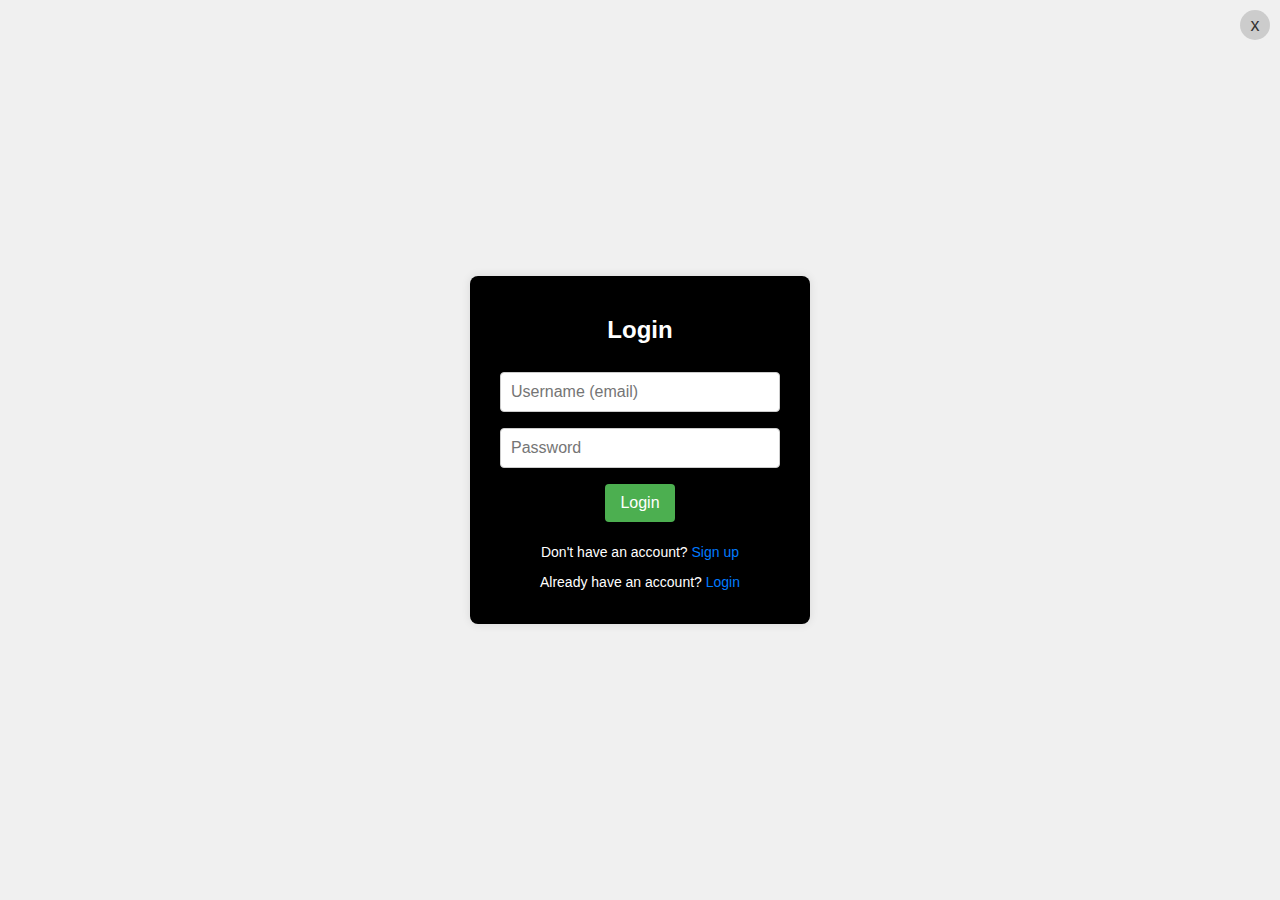
<file: index4.html>
<!DOCTYPE html>
<html lang="en">
<head>
<meta charset="UTF-8">
<meta name="viewport" content="width=device-width, initial-scale=1.0">
<title>Login / Sign Up Form</title>
<style>
    body {
        font-family: Arial, sans-serif;
        background-color: #f0f0f0;
        display: flex;
        justify-content: center;
        align-items: center;
        height: 100vh;
        margin: 0;
    }
/* Styles for tablets */
@media (min-width: 600px) {
  .container {
    width: 80%;
    margin: 0 auto;
  }
}

/* Styles for laptops and larger devices */
@media (min-width: 1024px) {
  .container {
    width: 70%;
  }
}

/* Styles for mobile devices */
@media (max-width: 599px) {
  .container {
    width: 100%;
    padding: 10px;
  }
}
    .form-container {
        background-color:black;
        padding: 20px;
        border-radius: 8px;
        box-shadow: 0 0 10px rgba(0, 0, 0, 0.1);
        width: 300px;
        max-width: 100%;
        text-align: center;
    }

    .form-container h2 {
        margin-bottom: 20px;
        color: white;
    }

    .form-container input[type="email"],
    .form-container input[type="password"],
    .form-container input[type="text"],
    .form-container input[type="submit"] {
        width: calc(100% - 20px);
        padding: 10px;
        margin: 8px 0;
        border: 1px solid #ccc;
        border-radius: 4px;
        box-sizing: border-box;
        font-size: 16px;
    }

    .form-container input[type="submit"] {
        background-color: #4CAF50;
        color: white;
        border: none;
        cursor: pointer;
        width: 70px;
    }

    .form-container input[type="submit"]:hover {
        background-color: gold;
    }

    .switch-form {
        margin-top: 10px;
        font-size: 14px;
        color: white;
    }

    .switch-form a {
        color: #007bff;
        text-decoration: none;
    }

    .switch-form a:hover {
        text-decoration: underline;
    }

    /* Hide signup form by default */
    #signUpForm {
        display: none;
    }

    .error-message {
        color: red;
        font-size: 14px;
        margin-top: 5px;
    }

    .close-btn {
        background-color: #ccc;
        color: #333;
        border: none;
        border-radius: 50%;
        width: 30px;
        height: 30px;
        cursor: pointer;
        position: absolute;
        top: 10px;
        right: 10px;
        font-size: 18px;
        display: flex;
        justify-content: center;
        align-items: center;
    }

    .close-btn:hover {
        background-color: #c41414;
        color: #fff;
    }
</style>
</head>
<body>

<div class="form-container">
    <h2>Login</h2>
    <button class="close-btn" onclick="closeCart()">x</button>
    <form id="loginForm" onsubmit="login(event);">
        <input type="email" id="loginUsername" name="username" placeholder="Username (email)" required>
        <input type="password" id="loginPassword" name="password" placeholder="Password" required>
        <input type="submit" value="Login">
        <div id="loginError" class="error-message"></div>
    </form>
    <form id="signUpForm" onsubmit="signUp(event);">
        <input type="email" id="signUpUsername" name="username" placeholder="Username (email)" required>
        <input type="password" id="signUpPassword" name="password" placeholder="Password" required>
        <input type="text" id="signUpName" name="name" placeholder="Full Name" required>
        <input type="text" id="signUpAddress" name="address" placeholder="Address" required>
        <input type="text" id="signUpPincode" name="pincode" placeholder="Pincode" required>
        <input type="text" id="signUpMobile" name="mobile" placeholder="Mobile Number" required>
        <input type="submit" value="Sign Up">
        <div id="signUpError" class="error-message"></div>
    </form>
    <div class="switch-form">
        <p>Don't have an account? <a href="#" id="goToSignUp">Sign up</a></p>
        <p>Already have an account? <a href="#" id="goToLogin">Login</a></p>
    </div>
</div>

<script>
    // Switch between login and signup forms
    document.getElementById("goToSignUp").onclick = function () {
        document.getElementById("loginForm").style.display = "none";
        document.getElementById("signUpForm").style.display = "block";
    };

    document.getElementById("goToLogin").onclick = function () {
        document.getElementById("signUpForm").style.display = "none";
        document.getElementById("loginForm").style.display = "block";
    };

    // Function to validate email format
    function isValidEmail(email) {
        const pattern = /^[^\s@]+@[^\s@]+\.[^\s@]+$/;
        return pattern.test(email);
    }

    // Login function
    function login(event) {
        event.preventDefault();
        const username = document.getElementById("loginUsername").value.trim();
        const password = document.getElementById("loginPassword").value.trim();
        
        if (!isValidEmail(username)) {
            document.getElementById("loginError").textContent = "Please enter a valid email address";
            return;
        }

        if (password) {
            // Simulate successful login and save user data to localStorage
            const user = { email: username };
            localStorage.setItem('loggedInUser', JSON.stringify(user));
            alert("Login successful");
            redirectToAccountPage(); // Redirect to account page after login
        } else {
            document.getElementById("loginError").textContent = "Please fill in all fields";
        }
    }

    // Sign up function
    function signUp(event) {
        event.preventDefault();
        const username = document.getElementById("signUpUsername").value.trim();
        const password = document.getElementById("signUpPassword").value.trim();
        const name = document.getElementById("signUpName").value.trim();
        const address = document.getElementById("signUpAddress").value.trim();
        const pincode = document.getElementById("signUpPincode").value.trim();
        const mobile = document.getElementById("signUpMobile").value.trim();

        if (!isValidEmail(username)) {
            document.getElementById("signUpError").textContent = "Please enter a valid email address";
            return;
        }

        // Simulate successful sign up and save user data to localStorage
        const user = { 
            email: username,
            name: name,
            address: address,
            pincode: pincode,
            mobile: mobile
        };
        localStorage.setItem('loggedInUser', JSON.stringify(user));
        alert("Sign up successful");
        redirectToAccountPage(); // Redirect to account page after sign up
    }

    // Redirect to account page
    function redirectToAccountPage() {
        window.location.href = "acc.html";
    }

    // Close button action (for demonstration)
    function closeCart() {
        window.location.href = 'mypage.html'; // Replace with your actual home page URL
    }
</script>

</body>
</html>
</file>
